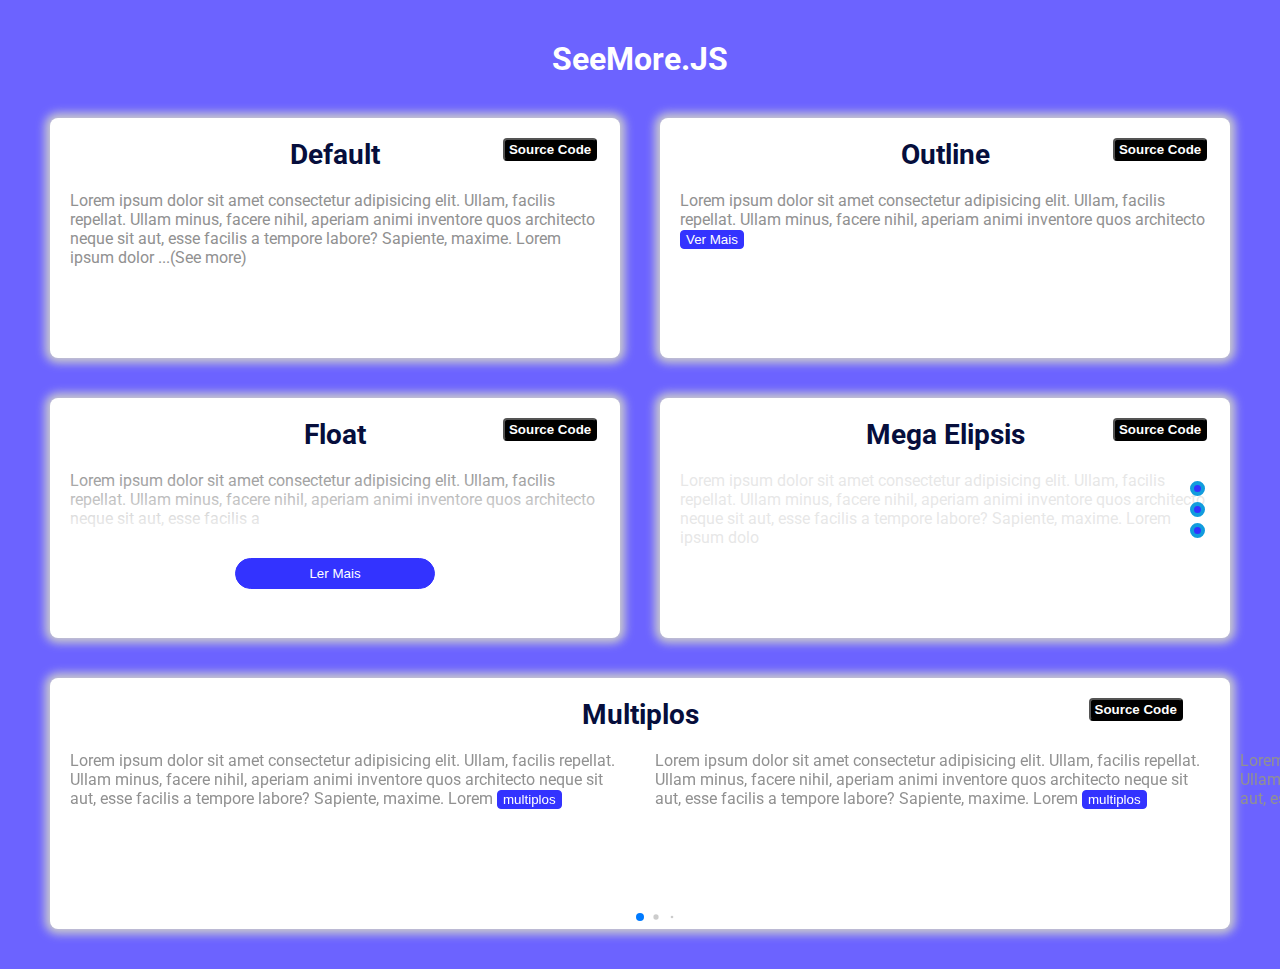
<file: index.html>
<!DOCTYPE html>
<html lang="en">

    <head>
        <meta charset="UTF-8">
        <meta http-equiv="X-UA-Compatible" content="IE=edge">
        <meta name="viewport" content="width=device-width, initial-scale=1.0">
        <title>See More</title>

        <link rel="stylesheet" href="https://cdnjs.cloudflare.com/ajax/libs/font-awesome/5.15.3/css/all.min.css" integrity="sha512-iBBXm8fW90+nuLcSKlbmrPcLa0OT92xO1BIsZ+ywDWZCvqsWgccV3gFoRBv0z+8dLJgyAHIhR35VZc2oM/gI1w==" crossorigin="anonymous" referrerpolicy="no-referrer"
        />
        <link rel="stylesheet" href="https://unpkg.com/swiper/swiper-bundle.min.css" />
        <link rel="stylesheet" href="Index.css">
        <link rel="stylesheet" href="core.css">
        <link rel="preconnect" href="https://fonts.gstatic.com">
        <link href="https://fonts.googleapis.com/css2?family=Roboto:wght@500&display=swap" rel="stylesheet">
    </head>

    <body>
        <h1>SeeMore.JS</h1>
        <div class="card-group">
            <div class="card">
                <!-- <pre>
                    <code>
                    </code>
                  </pre> -->

                <div class='modal-container'>
                    <div class="modal">
                        <span class="modal-close">X</span>
                        <h2 class="modal-title">Title</h2>
                        <div class="modal-inner">
                            <p class="modal-text">
                                Lorem ipsum, dolor sit amet consectetur adipisicing elit. Omnis, saepe sequi. Eligendi blanditiis deleniti pariatur sapiente molestiae. Nostrum id temporibus veritatis sequi labore, iure ut. Maxime nobis ipsam voluptatum deleniti.
                            </p>
                        </div>
                        <button type="button">button</button>
                    </div>
                </div>
                <button class="btn-source-code" type="button">Source Code</button>
                <h2 class="title">Default</h2>
                <p class="query">
                    Lorem ipsum dolor sit amet consectetur adipisicing elit. Ullam, facilis repellat. Ullam minus, facere nihil, aperiam animi inventore quos architecto neque sit aut, esse facilis a tempore labore? Sapiente, maxime. Lorem ipsum dolor sit amet consectetur
                    adipisicing elit. Dolor quis saepe officia dolorum voluptas aliquid iure perferendis accusantium, quidem magnam ipsam quo error corporis ipsa repellendus, tenetur molestiae modi vero.
                </p>
            </div>

            <div class="card">
                <div class='modal-container'>
                    <div class="modal">
                        <span class="modal-close">X</span>
                        <h2 class="modal-title">Title2</h2>
                        <div class="modal-inner">
                            <p class="modal-text">
                                Lorem ipsum, dolor sit amet consectetur adipisicing elit. Omnis, saepe sequi. Eligendi blanditiis deleniti pariatur sapiente molestiae. Nostrum id temporibus veritatis sequi labore, iure ut. Maxime nobis ipsam voluptatum deleniti.
                            </p>
                        </div>
                        <button type="button">button</button>
                    </div>
                </div>
                <button class="btn-source-code" type="button">Source Code</button>
                <h2 class="title">Outline</h2>
                <p class="query2">
                    Lorem ipsum dolor sit amet consectetur adipisicing elit. Ullam, facilis repellat. Ullam minus, facere nihil, aperiam animi inventore quos architecto neque sit aut, esse facilis a tempore labore? Sapiente, maxime. Lorem ipsum dolor sit amet consectetur
                    adi
                </p>
            </div>

            <div class="card">
                <div class='modal-container'>
                    <div class="modal">
                        <span class="modal-close">X</span>
                        <h2 class="modal-title">Title2</h2>
                        <div class="modal-inner">
                            <p class="modal-text">
                                Lorem ipsum, dolor sit amet consectetur adipisicing elit. Omnis, saepe sequi. Eligendi blanditiis deleniti pariatur sapiente molestiae. Nostrum id temporibus veritatis sequi labore, iure ut. Maxime nobis ipsam voluptatum deleniti.
                            </p>
                        </div>
                        <button type="button">button</button>
                    </div>
                </div>
                <button class="btn-source-code" type="button">Source Code</button>
                <h2 class="title">Float</h2>
                <p class="query3">
                    Lorem ipsum dolor sit amet consectetur adipisicing elit. Ullam, facilis repellat. Ullam minus, facere nihil, aperiam animi inventore quos architecto neque sit aut, esse facilis a tempore labore? Sapiente, maxime. Lorem ipsum dolor sit amet consectetur
                    adipisicing elit. Dolor quis saepe officia dolorum voluptas aliquid iure perferendis accusantium, quidem magnam ipsam quo error corporis ipsa repellendus, tenetur molestiae modi vero.
                </p>
            </div>

            <div class="card">
                <div class='modal-container'>
                    <div class="modal">
                        <span class="modal-close">X</span>
                        <h2 class="modal-title">Title2</h2>
                        <div class="modal-inner">
                            <p class="modal-text">
                                Lorem ipsum, dolor sit amet consectetur adipisicing elit. Omnis, saepe sequi. Eligendi blanditiis deleniti pariatur sapiente molestiae. Nostrum id temporibus veritatis sequi labore, iure ut. Maxime nobis ipsam voluptatum deleniti.
                            </p>
                        </div>
                        <button type="button">button</button>
                    </div>
                </div>
                <button class="btn-source-code" type="button">Source Code</button>
                <h2 class="title">Mega Elipsis</h2>
                <p class="query4">
                    Lorem ipsum dolor sit amet consectetur adipisicing elit. Ullam, facilis repellat. Ullam minus, facere nihil, aperiam animi inventore quos architecto neque sit aut, esse facilis a tempore labore? Sapiente, maxime. Lorem ipsum dolor sit amet consectetur
                    adi
                </p>
            </div>

            <div class="card multiples">
                <div class='modal-container'>
                    <div class="modal">
                        <span class="modal-close">X</span>
                        <h2 class="modal-title">Title2</h2>
                        <div class="modal-inner">
                            <p class="modal-text">
                                Lorem ipsum, dolor sit amet consectetur adipisicing elit. Omnis, saepe sequi. Eligendi blanditiis deleniti pariatur sapiente molestiae. Nostrum id temporibus veritatis sequi labore, iure ut. Maxime nobis ipsam voluptatum deleniti.
                            </p>
                        </div>
                        <button type="button">button</button>
                    </div>
                </div>
                <button class="btn-source-code" type="button">Source Code</button>
                <h2 class="title">Multiplos</h2>
                <div class="swiper-container" id="swiper-multiples">
                    <div class="swiper-wrapper">
                        <div class="swiper-slide">
                            <div class="query5">
                                Lorem ipsum dolor sit amet consectetur adipisicing elit. Ullam, facilis repellat. Ullam minus, facere nihil, aperiam animi inventore quos architecto neque sit aut, esse facilis a tempore labore? Sapiente, maxime. Lorem ipsum dolor sit amet consectetur
                                adi Lorem
                            </div>
                        </div>
                        <div class="swiper-slide">
                            <div class="query5">
                                Lorem ipsum dolor sit amet consectetur adipisicing elit. Ullam, facilis repellat. Ullam minus, facere nihil, aperiam animi inventore quos architecto neque sit aut, esse facilis a tempore labore? Sapiente, maxime. Lorem ipsum dolor sit amet consectetur
                                adi Lorem
                            </div>
                        </div>
                        <div class="swiper-slide">
                            <div class="query5">
                                Lorem ipsum dolor sit amet consectetur adipisicing elit. Ullam, facilis repellat. Ullam minus, facere nihil, aperiam animi inventore quos architecto neque sit aut, esse facilis a tempore labore? Sapiente, maxime. Lorem ipsum dolor sit amet consectetur
                                adi Lorem
                            </div>
                        </div>
                        <div class="swiper-slide">
                            <div class="query5">
                                Lorem ipsum dolor sit amet consectetur adipisicing elit. Ullam, facilis repellat. Ullam minus, facere nihil, aperiam animi inventore quos architecto neque sit aut, esse facilis a tempore labore? Sapiente, maxime. Lorem ipsum dolor sit amet consectetur
                                adi Lorem
                            </div>
                        </div>
                        <div class="swiper-slide">
                            <div class="query5">
                                Lorem ipsum dolor sit amet consectetur adipisicing elit. Ullam, facilis repellat. Ullam minus, facere nihil, aperiam animi inventore quos architecto neque sit aut, esse facilis a tempore labore? Sapiente, maxime. Lorem ipsum dolor sit amet consectetur
                                adi Lorem
                            </div>
                        </div>
                        <div class="swiper-slide">
                            <div class="query5">
                                Lorem ipsum dolor sit amet consectetur adipisicing elit. Ullam, facilis repellat. Ullam minus, facere nihil, aperiam animi inventore quos architecto neque sit aut, esse facilis a tempore labore? Sapiente, maxime. Lorem ipsum dolor sit amet consectetur
                                adi Lorem
                            </div>
                        </div>
                        <div class="swiper-slide">
                            <div class="query5">
                                Lorem ipsum dolor sit amet consectetur adipisicing elit. Ullam, facilis repellat. Ullam minus, facere nihil, aperiam animi inventore quos architecto neque sit aut, esse facilis a tempore labore? Sapiente, maxime. Lorem ipsum dolor sit amet consectetur
                                adi Lorem
                            </div>
                        </div>
                        <div class="swiper-slide">
                            <div class="query5">
                                Lorem ipsum dolor sit amet consectetur adipisicing elit. Ullam, facilis repellat. Ullam minus, facere nihil, aperiam animi inventore quos architecto neque sit aut, esse facilis a tempore labore? Sapiente, maxime. Lorem ipsum dolor sit amet consectetur
                                adi Lorem
                            </div>
                        </div>
                    </div>
                    <div class="swiper-pagination"></div>
                </div>
                <div class="bullets">
                    <i class="fas fa-chevron-circle-left"></i>
                    <i class="fas fa-chevron-circle-right"></i>
                </div>
            </div>

        </div>
    </body>
    <footer>
        <script src="https://unpkg.com/swiper/swiper-bundle.min.js"></script>

        <script src="core v2.0.0.js"></script>

        <script src="index.js"></script>
    </footer>

</html>
</file>
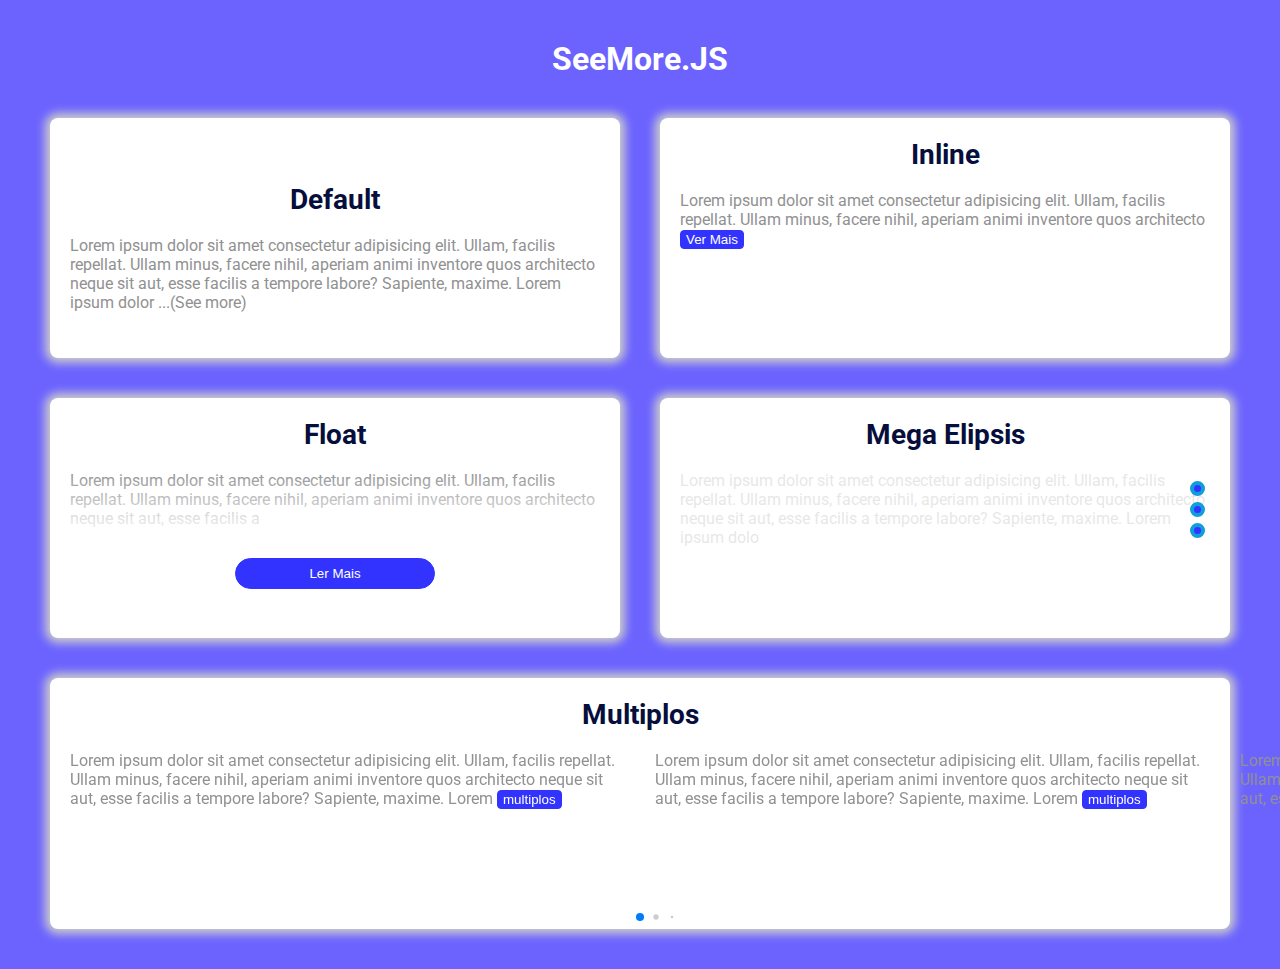
<file: teste.html>
<!DOCTYPE html>
<html lang="en">

    <head>
        <meta charset="UTF-8">
        <meta http-equiv="X-UA-Compatible" content="IE=edge">
        <meta name="viewport" content="width=device-width, initial-scale=1.0">
        <title>See More</title>

        <link rel="stylesheet" href="https://cdnjs.cloudflare.com/ajax/libs/font-awesome/5.15.3/css/all.min.css" integrity="sha512-iBBXm8fW90+nuLcSKlbmrPcLa0OT92xO1BIsZ+ywDWZCvqsWgccV3gFoRBv0z+8dLJgyAHIhR35VZc2oM/gI1w==" crossorigin="anonymous" referrerpolicy="no-referrer"
        />
        <link rel="stylesheet" href="https://unpkg.com/swiper/swiper-bundle.min.css" />
        <link rel="stylesheet" href="Index.css">
        <link rel="stylesheet" href="core.css">
        <link rel="preconnect" href="https://fonts.gstatic.com">
        <link href="https://fonts.googleapis.com/css2?family=Roboto:wght@500&display=swap" rel="stylesheet">
    </head>

    <body>
        <h1>SeeMore.JS</h1>
        <div class="card-group">
            <div class="card">
                <pre>
                    <code>
                    </code>
                  </pre>
                <h2 class="title">Default</h2>
                <p class="query">
                    Lorem ipsum dolor sit amet consectetur adipisicing elit. Ullam, facilis repellat. Ullam minus, facere nihil, aperiam animi inventore quos architecto neque sit aut, esse facilis a tempore labore? Sapiente, maxime. Lorem ipsum dolor sit amet consectetur
                    adipisicing elit. Dolor quis saepe officia dolorum voluptas aliquid iure perferendis accusantium, quidem magnam ipsam quo error corporis ipsa repellendus, tenetur molestiae modi vero.
                </p>
            </div>

            <div class="card">
                <h2 class="title">Inline</h2>
                <p class="query2">
                    Lorem ipsum dolor sit amet consectetur adipisicing elit. Ullam, facilis repellat. Ullam minus, facere nihil, aperiam animi inventore quos architecto neque sit aut, esse facilis a tempore labore? Sapiente, maxime. Lorem ipsum dolor sit amet consectetur
                    adi
                </p>
            </div>

            <div class="card">
                <h2 class="title">Float</h2>
                <p class="query3">
                    Lorem ipsum dolor sit amet consectetur adipisicing elit. Ullam, facilis repellat. Ullam minus, facere nihil, aperiam animi inventore quos architecto neque sit aut, esse facilis a tempore labore? Sapiente, maxime. Lorem ipsum dolor sit amet consectetur
                    adipisicing elit. Dolor quis saepe officia dolorum voluptas aliquid iure perferendis accusantium, quidem magnam ipsam quo error corporis ipsa repellendus, tenetur molestiae modi vero.
                </p>
            </div>

            <div class="card">
                <h2 class="title">Mega Elipsis</h2>
                <p class="query4">
                    Lorem ipsum dolor sit amet consectetur adipisicing elit. Ullam, facilis repellat. Ullam minus, facere nihil, aperiam animi inventore quos architecto neque sit aut, esse facilis a tempore labore? Sapiente, maxime. Lorem ipsum dolor sit amet consectetur
                    adi
                </p>
            </div>

            <div class="card multiples">
                <h2 class="title">Multiplos</h2>
                <div class="swiper-container" id="swiper-multiples">
                    <div class="swiper-wrapper">
                        <div class="swiper-slide">
                            <div class="query5">
                                Lorem ipsum dolor sit amet consectetur adipisicing elit. Ullam, facilis repellat. Ullam minus, facere nihil, aperiam animi inventore quos architecto neque sit aut, esse facilis a tempore labore? Sapiente, maxime. Lorem ipsum dolor sit amet consectetur
                                adi Lorem
                            </div>
                        </div>
                        <div class="swiper-slide">
                            <div class="query5">
                                Lorem ipsum dolor sit amet consectetur adipisicing elit. Ullam, facilis repellat. Ullam minus, facere nihil, aperiam animi inventore quos architecto neque sit aut, esse facilis a tempore labore? Sapiente, maxime. Lorem ipsum dolor sit amet consectetur
                                adi Lorem
                            </div>
                        </div>
                        <div class="swiper-slide">
                            <div class="query5">
                                Lorem ipsum dolor sit amet consectetur adipisicing elit. Ullam, facilis repellat. Ullam minus, facere nihil, aperiam animi inventore quos architecto neque sit aut, esse facilis a tempore labore? Sapiente, maxime. Lorem ipsum dolor sit amet consectetur
                                adi Lorem
                            </div>
                        </div>
                        <div class="swiper-slide">
                            <div class="query5">
                                Lorem ipsum dolor sit amet consectetur adipisicing elit. Ullam, facilis repellat. Ullam minus, facere nihil, aperiam animi inventore quos architecto neque sit aut, esse facilis a tempore labore? Sapiente, maxime. Lorem ipsum dolor sit amet consectetur
                                adi Lorem
                            </div>
                        </div>
                        <div class="swiper-slide">
                            <div class="query5">
                                Lorem ipsum dolor sit amet consectetur adipisicing elit. Ullam, facilis repellat. Ullam minus, facere nihil, aperiam animi inventore quos architecto neque sit aut, esse facilis a tempore labore? Sapiente, maxime. Lorem ipsum dolor sit amet consectetur
                                adi Lorem
                            </div>
                        </div>
                        <div class="swiper-slide">
                            <div class="query5">
                                Lorem ipsum dolor sit amet consectetur adipisicing elit. Ullam, facilis repellat. Ullam minus, facere nihil, aperiam animi inventore quos architecto neque sit aut, esse facilis a tempore labore? Sapiente, maxime. Lorem ipsum dolor sit amet consectetur
                                adi Lorem
                            </div>
                        </div>
                        <div class="swiper-slide">
                            <div class="query5">
                                Lorem ipsum dolor sit amet consectetur adipisicing elit. Ullam, facilis repellat. Ullam minus, facere nihil, aperiam animi inventore quos architecto neque sit aut, esse facilis a tempore labore? Sapiente, maxime. Lorem ipsum dolor sit amet consectetur
                                adi Lorem
                            </div>
                        </div>
                        <div class="swiper-slide">
                            <div class="query5">
                                Lorem ipsum dolor sit amet consectetur adipisicing elit. Ullam, facilis repellat. Ullam minus, facere nihil, aperiam animi inventore quos architecto neque sit aut, esse facilis a tempore labore? Sapiente, maxime. Lorem ipsum dolor sit amet consectetur
                                adi Lorem
                            </div>
                        </div>
                    </div>
                    <div class="swiper-pagination"></div>
                </div>
                <div class="bullets">
                    <i class="fas fa-chevron-circle-left"></i>
                    <i class="fas fa-chevron-circle-right"></i>
                </div>
            </div>

        </div>
    </body>
    <footer>
        <script src="https://unpkg.com/swiper/swiper-bundle.min.js"></script>

        <script src="core v2.0.0.js"></script>
        <script>
            var swiper = new Swiper("#swiper-multiples", {
                slidesPerView: 3,
                spaceBetween: 20,
                navigation: {
                    nextEl: '.fa-chevron-circle-right',
                    prevEl: '.fa-chevron-circle-left',
                },
                pagination: {
                    el: '.swiper-pagination',
                    clickable: true,
                    type: 'bullets',
                    dynamicBullets: true
                },
                breakpoints: {
                    120: {
                        slidesPerView: 1,
                        spaceBetween: 20
                    },
                    480: {
                        slidesPerView: 2,
                        spaceBetween: 30
                    },
                }
            });
        </script>
    </footer>

</html>
</file>
<file: Index.css>
:root {
    --font: 'Roboto', sans-serif;
    --font-color: hsl(0, 0%, 57%);
    --font-color-h1: hsl(0, 0%, 100%);
    --font-color-h2: hsl(231, 82%, 13%);
}

* {
    padding: 0;
    margin: 0;
}

body {
    background-color: #6c63ff;
    height: 100%;
    width: 100%;
    color: var(--font-color);
    font-family: var(--font);
}

h1 {
    text-align: center;
    color: var(--font-color-h1);
    padding-bottom: 40px;
    padding-top: 40px;
}

h2 {
    text-align: center;
    color: var(--font-color-h2);
    font-size: 28px;
}

[class*="query"] {
    margin-top: 20px;
}

.swiper-container {
    padding-bottom: 100px;
}

.card-group {
    display: flex;
    flex-wrap: wrap;
    max-width: 1180px;
    margin: auto;
    justify-content: space-between;
    align-items: center;
}

.card {
    padding: 20px;
    background-color: #ffffff;
    box-shadow: 0 0 10px 5px rgb(204, 204, 204);
    width: calc(100% - 40px);
    height: calc(100% - 40px);
    min-height: 200px;
    max-width: 530px;
    margin-bottom: 40px;
    border-radius: 8px;
    position: relative;
}

.card.multiples {
    max-width: 100%;
    position: relative;
}

.bullets {
    position: absolute;
    width: 100%;
    max-width: 1100px;
    display: flex;
    justify-content: space-between;
    top: 50%;
}

.bullets i {
    font-size: 38px;
    color: rgba(2, 217, 255, 0.979);
    background-color: #ffffff;
    border-radius: 50%;
}

.bullets i:first-child {
    margin-left: -4%;
}

.bullets i:last-child {
    margin-right: -7.3%;
}

.btn-source-code {
    position: absolute;
    right: 4%;
    background-color: black;
    color: #ffffff;
    font-weight: 700;
    padding: 2px 4px;
    border-radius: 4px;
    outline: none;
    cursor: pointer;
}

.btn-source-code:hover {
    opacity: 0.5;
}

@media (max-width:768px) {
    .btn-source-code {
        top: 10%
    }
    h2 {
        text-align: left;
    }
    .card {
        width: calc(90% - 40px);
        margin-left: auto;
        margin-right: auto;
    }
    .bullets i {
        display: none;
    }
    .swiper-container-horizontal>.swiper-pagination-bullets {
        bottom: 0;
    }
}


/*?  MODAL  */

.modal-container {
    position: fixed;
    height: 100%;
    width: calc(100% - 40px);
    left: 0;
    top: 0;
    background-color: #00000050;
    z-index: 100;
    padding: 0 20px;
    display: none;
}

.modal-container.active {
    display: block;
}

.modal-container.active .modal {
    display: block;
    opacity: 1;
}

.modal {
    background-color: #ffffff;
    width: calc(100% - 40px);
    height: calc(100% - 40px);
    padding: 20px;
    max-width: 500px;
    max-height: 80vh;
    position: relative;
    top: 5%;
    margin: auto;
    border-radius: 8px;
    opacity: 0;
    transition: opacity 1s;
}

.modal-close {
    position: absolute;
    right: 5%;
    cursor: pointer;
}

.modal-title {
    text-align: center;
}

.modal-text {}

.modal-button {}
</file>
<file: core.css>
/** Definição de variáveis */

:root {
    --btn-bg-primary: hsl(240, 100%, 60%);
    --btn-bg-secondary: hsl(0, 0%, 100%);
    --btn-txt-primary: hsl(240, 100%, 60%);
    --btn-txt-secondary: hsl(0, 0%, 100%);
    --border-color-shine-blue: #119cdd;
}

.sm_show {
    display: none
}

.sm_active .sm_show {
    display: inline-block
}

.sm_active .sm_hide {
    display: none;
}

.sm_active .sm_minus-text {
    display: none
}

.sm_container_btn {
    display: flex;
    justify-content: center;
    align-items: center;
    text-align: center;
    margin-top: 30px;
}

.sm_container_btn:before {
    padding: 5px 15px;
    border-radius: 4px;
    position: relative;
    z-index: 1;
}

.sm_active .sm_fade:before {
    content: '';
    position: absolute;
    width: 100%;
    height: 100%;
    top: 0
}


/*? ///////////////// Inicio Outline /////////////// */

.sm_btn_outline {
    padding: 1px 5px 1px 5px;
    border: 1px solid var(--btn-bg-primary);
    background-color: var(--btn-bg-primary);
    color: var(--btn-bg-secondary);
    border-radius: 4px;
    cursor: pointer;
    transition: background 0.5s;
}

.sm_btn_outline:hover {
    color: #ffffff;
    opacity: 0.5;
    background-color: var(--btn-bg-primary);
}


/** ///////////////// Fim Outline /////////////// */


/** ///////////////// Inicio Float /////////////// */

.sm_btn_float {
    background-color: var(--btn-bg-primary);
    color: var(--btn-txt-secondary);
    border: 1px solid var(--btn-bg-primary);
    border-radius: 50px;
    padding: 7px 10px;
    width: 100%;
    max-width: 200px;
    z-index: 1;
    opacity: 1;
    transition: opacity 0.5s;
}

.sm_btn_float:hover {
    opacity: 0.5;
}

.sm_float {
    position: relative;
}

.sm_float.sm_active .sm_container_btn.sm_fade:before {
    background-image: linear-gradient(to bottom, transparent, rgba(255, 255, 255, 0.78) 40%);
}


/** ///////////////// Fim Float /////////////// */


/*? ///////////////// Inicio Mega Elipsis /////////////// */

.sm_mega-elipsis {
    position: relative;
}

.sm_active .sm_mega-elipsis-container {
    position: absolute;
    z-index: 3;
    top: 0;
    width: 100%;
    height: 100%;
    display: flex;
    justify-content: flex-end;
    align-items: center;
}

.sm_mega-elipsis-container.sm_fade:before {
    cursor: pointer;
    background-image: linear-gradient(to bottom, rgba(255, 255, 255, 0.78), rgba(255, 255, 255, 0.78) 40%);
}

.sm_mega-elipsis:not(.sm_active) .sm_mega-elipsis-container {
    width: 100%;
    height: fit-content;
    display: flex;
    justify-content: flex-end;
}

.sm_mega-elipsis:not(.sm_active) .sm_flex-mega-elipsis {
    flex-direction: row;
}

.sm_mega-elipsis:not(.sm_active) .sm_mega-elipse {
    margin: 0 5px;
}

.sm_mega-elipsis:not(.sm_active) .sm_mega-elipse:not(:first-child) {
    display: none;
}

.sm_mega-elipse {
    height: 7px;
    width: 7px;
    background: var(--btn-bg-primary);
    border-radius: 50%;
    border: 4px solid var(--border-color-shine-blue);
    outline: none;
    margin: 3px 0;
}

.sm_flex-mega-elipsis {
    cursor: pointer;
    width: fit-content;
    position: relative;
    z-index: 1;
    display: flex;
    flex-direction: column;
    margin-right: 5px;
}
</file>
